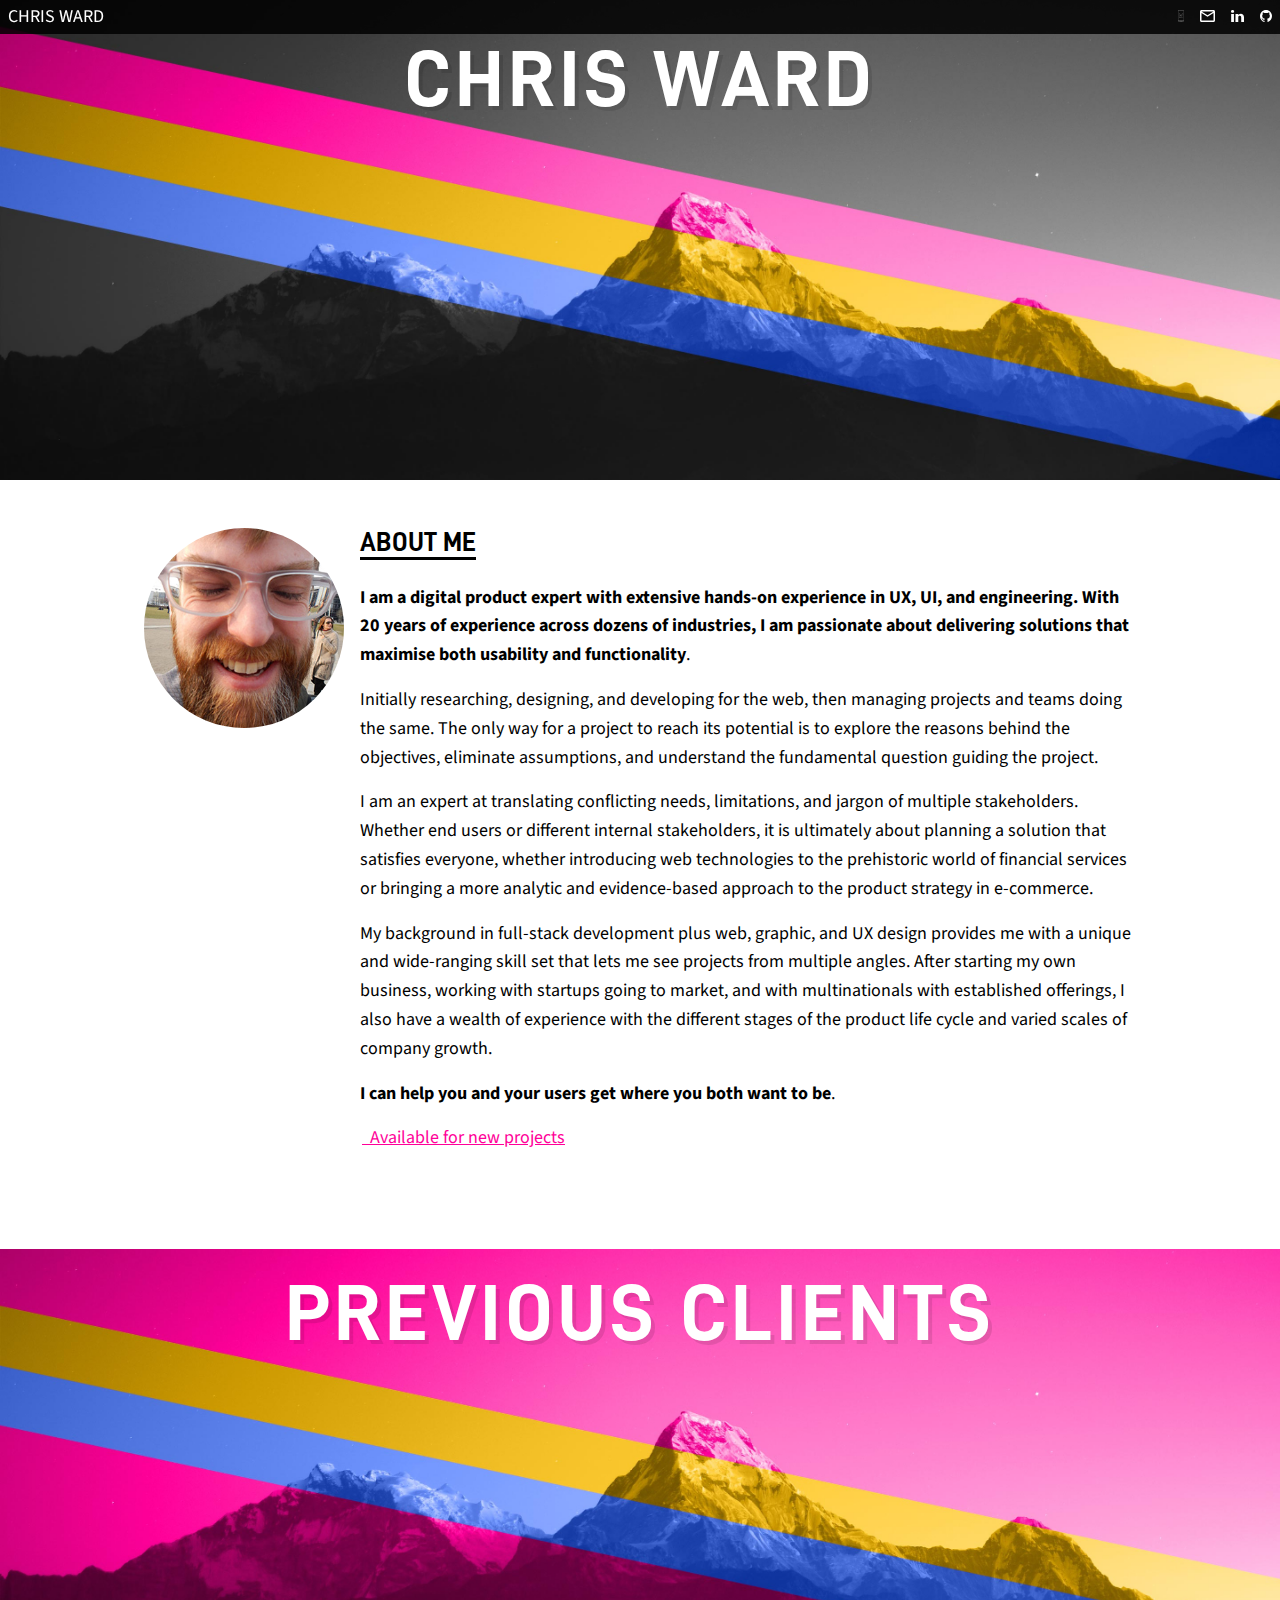
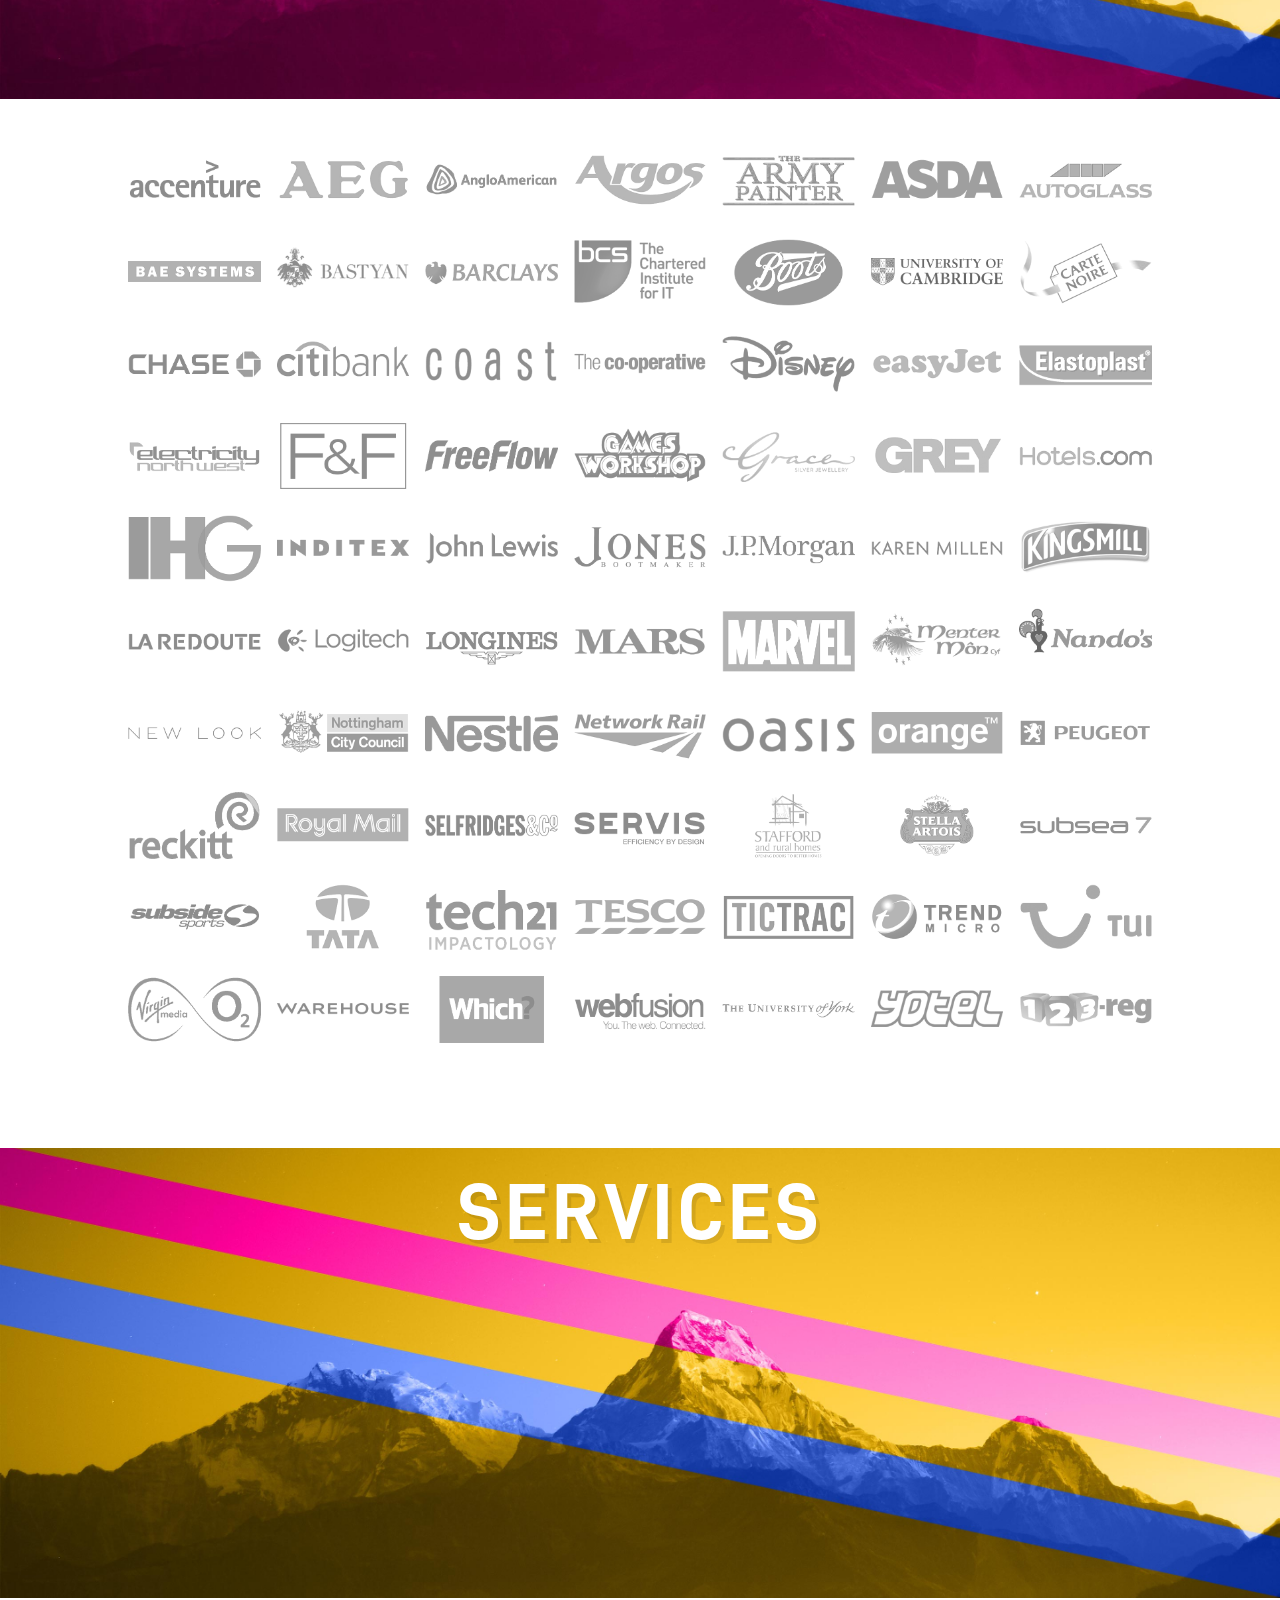
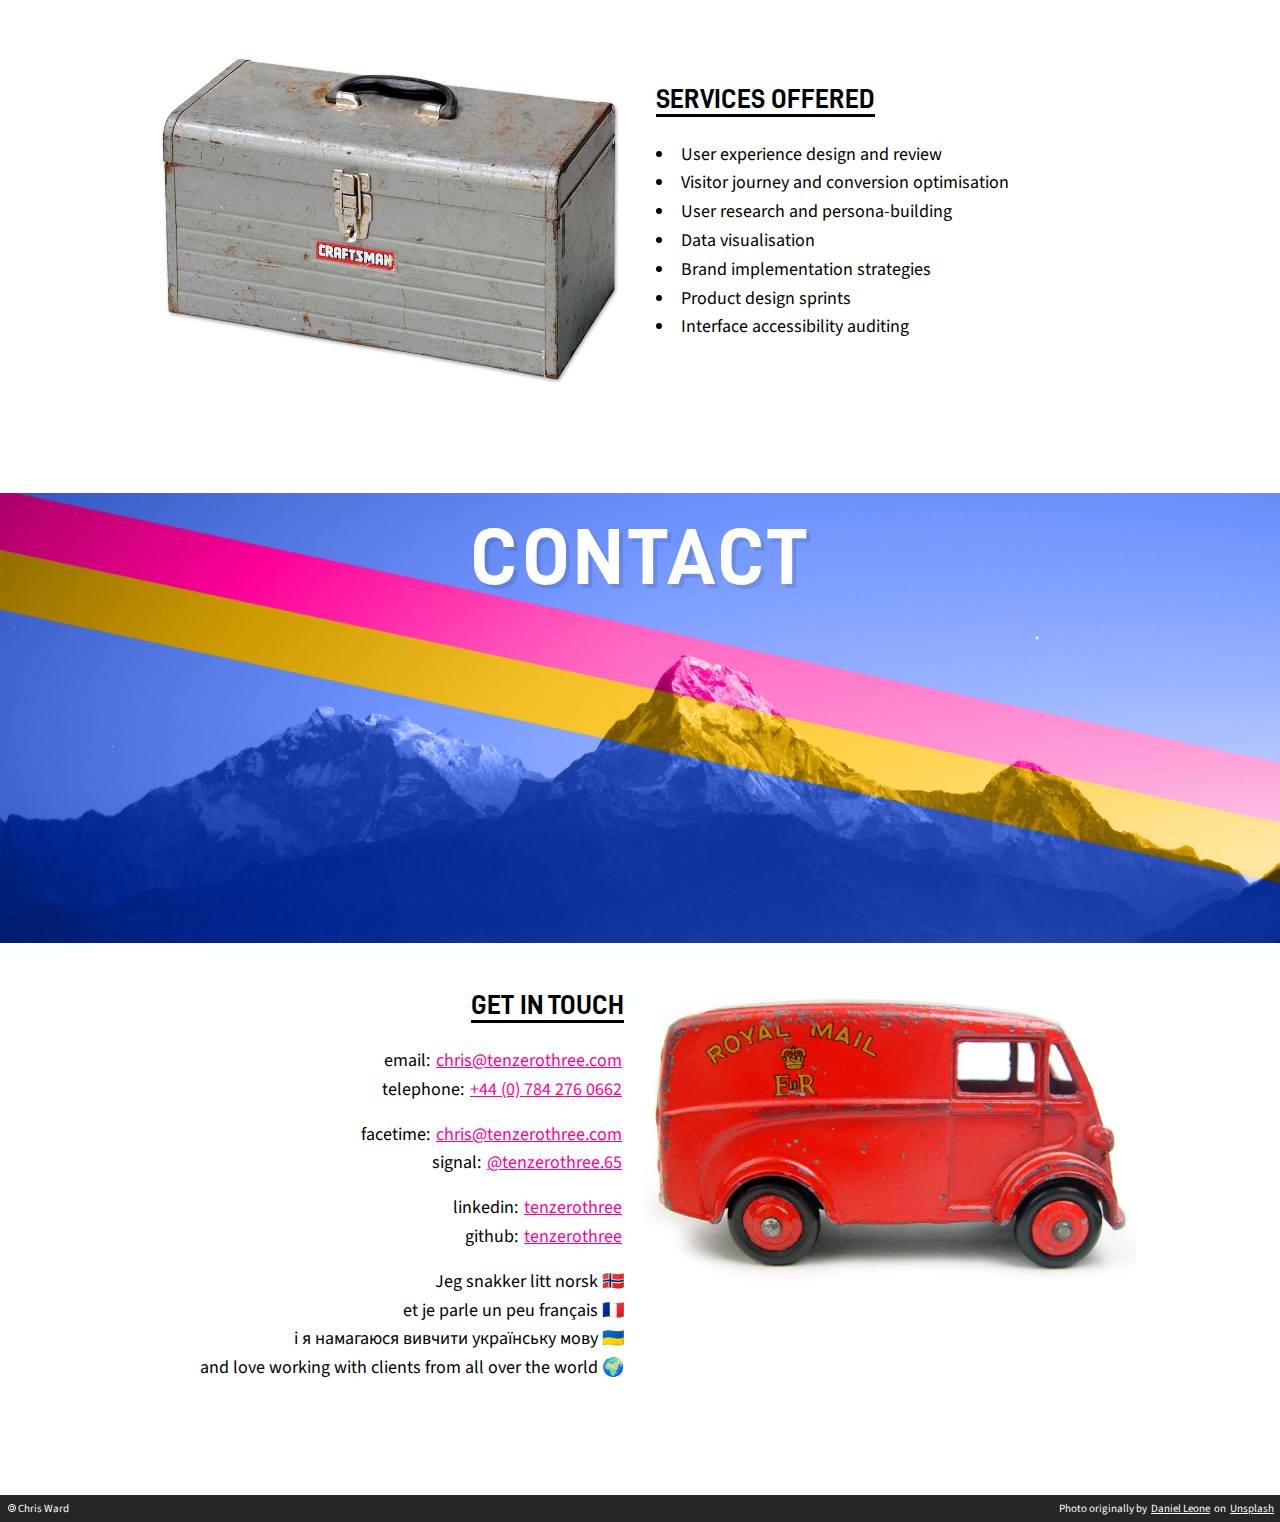
<file: index.html>
<!DOCTYPE html>
<html lang="en-gb">
	<head>
		<meta charset="utf-8" />
		<title>TEN ZERO THREE - Chris Ward - UX, UI, product and engineering solution consultation</title>
		<meta name="description" content="TEN ZERO THREE is the portfolio of front-end developer, UI/UX designer and graphic designer Chris Ward." />
		<meta name="keywords" content="web design, UI designer, UX designer, front-end development, front-end developer, graphic design, graphic designer, portfolio" />
		<link rel="shortcut icon" href="imgs/favicon.ico" />
		<link rel="author" href="humans.txt" />
		<meta name="viewport" content="initial-scale=1,maximum-scale=1,user-scalable=no" />
		<link rel="stylesheet" href="styles.css" />
	</head>
	<body id="top" role="document">
		<svg xmlns="http://www.w3.org/2000/svg" class="defs">
			<filter id="pink" color-interpolation-filters="sRGB" x="0" y="0">
				<feColorMatrix type="matrix"
					values="0     0 0 0 1
							1     0 0 0 0
							0.399 0 0 0 0.601
							0     0 0 1 0" />
			</filter>
			<filter id="yellow" color-interpolation-filters="sRGB" x="0" y="0">
				<feColorMatrix type="matrix"
					values="0     0 0 0 1
							0.266 0 0 0 0.734
							1     0 0 0 0
							0     0 0 1 0" />
			</filter>
			<filter id="blue" color-interpolation-filters="sRGB" x="0" y="0">
				<feColorMatrix type="matrix"
					values="0.797 0 0 0 0.203
							0.399  0 0 0 0.601
							0     0 0 0 1
							0     0 0 1 0" />
			</filter>
		</svg>
		<nav role="banner">
			<ul role="navigation">
				<li><a href="#top">Chris Ward</a></li>
				<li></li>
				<li><a href="tel:+447842760662"><img src="imgs/phone.svg" alt="Phone me" /></a></li>
				<li><a href="mailto:chris@tenzerothree.com"><img src="imgs/email.svg" alt="Email me" /></a></li>
				<li><a href="https://linkedin.com/in/tenzerothree"><img src="imgs/linkedin.svg" alt="Connect with me" /></a></li>
				<li><a href="https://github.com/tenzerothree"><img src="imgs/github.svg" alt="Fork me" /></a></li>
			</ul>
		</nav>
		<article id="tz3">
			<section id="top">
				<header>
					<h1>Chris Ward</h1>
				</header>
				<div class="offset">
					<a href="https://linkedin.com/in/tenzerothree" class="headshot"><img src="imgs/circle-me.jpg" alt="Portrait of the author" /></a>
					<main>
						<h2 class="sub">About me</h2>
						<p><strong>I am a digital product expert with extensive hands-on experience in <dfn title="User experience">UX</dfn>, <dfn title="User interface">UI</dfn>, and engineering. With 20 years of experience across dozens of industries, I am passionate about delivering solutions that maximise both usability and functionality</strong>.</p>
						<p>Initially researching, designing, and developing for the web, then managing projects and teams doing the same. The only way for a project to reach its potential is to explore the reasons behind the objectives, eliminate assumptions, and understand the fundamental question guiding the project.</p>
						<p>I am an expert at translating conflicting needs, limitations, and jargon of multiple stakeholders. Whether end users or different internal stakeholders, it is ultimately about planning a solution that satisfies everyone, whether introducing web technologies to the prehistoric world of financial services or bringing a more analytic and evidence-based approach to the product strategy in e-commerce.</p>
						<p>My background in full-stack development plus web, graphic, and UX design provides me with a unique and wide-ranging skill set that lets me see projects from multiple angles. After starting my own business, working with startups going to market, and with multinationals with established offerings, I also have a wealth of experience with the different stages of the product life cycle and varied scales of company growth.</p>
						 <p><strong>I can help you and your users get where you both want to be</strong>.</p>
						<a href="#contact" class="clients open"><span>&nbsp;</span> Available for new projects</a>
					</main>
				</div>
			</section>
			<section id="clients">
				<header>
					<h2>Previous clients</h2>
				</header>
				<div id="logos"></div>
			</section>
			<section id="services">
				<header>
					<h2>Services</h2>
				</header>
				<div>
					<img src="imgs/services.jpg" alt="Vintage toolbox" />
					<main>
						<h4 class="sub">Services offered</h4>
						<ul>
							<li>User experience design and review</li>
							<li>Visitor journey and conversion optimisation</li>
							<li>User research and persona-building</li>
							<li>Data visualisation</li>
							<li>Brand implementation strategies</li>
							<li>Product design sprints</li>
							<li>Interface accessibility auditing</li>
						</ul>
					</main>
				</div>
			</section>
			<section id="contact">
				<header>
					<h2>Contact</h2>
				</header>
				<div>
					<main>
						<h4 class="sub">Get in touch</h4>
						<ul>
							<li>email: <a href="mailto:chris@tenzerothree.com" class="antispam">moc.eerhtoreznet@sirhc</a></li>
							<li>telephone: <a href="tel:+447842760662">+44 (0) 784 276 0662</a></li>
						</ul>
						<ul>
							<li>facetime: <a href="facetime:chris@tenzerothree.com">chris@tenzerothree.com</a></li>
							<li>signal: <a href="https://signal.me/#eu/6QGv9w4T0SQFEdA10zJMrbPQXtRrSyfUYTtkq46q4HNtBokxooFBrbA5wb20UUjS">@tenzerothree.65</a></li>
						</ul>
						<ul>
							<li>linkedin: <a href="https://linkedin.com/in/tenzerothree">tenzerothree</a></li>
							<li>github: <a href="https://github.com/tenzerothree">tenzerothree</a></p></li>
						</ul>
						<p translate="no">Jeg snakker litt norsk 🇳🇴<br />et je parle un peu français 🇫🇷<br />і я намагаюся вивчити українську мову 🇺🇦<br /><!-- a dwi'n trio dysgu Cymraeg 🏴󠁧󠁢󠁷󠁬󠁳󠁿<br /> -->and love working with clients from all over the world 🌍</p>
					</main>
					<img src="imgs/contact.jpg" alt="Vintage Royal Mail van children's toy" />
				</div>
			</section>
		</article>
		<footer role="contentinfo">
			<ul>
				<li><a href="http://www.gnu.org/copyleft/gpl.html" target="_blank"><img src="imgs/copyleft.svg" alt="Copyleft logo" /> Chris Ward</a></li>
				<li>Photo originally by <a href="https://unsplash.com/@danielleone" target="_blank">Daniel Leone</a> on <a href="https://unsplash.com/" target="_blank">Unsplash</a></li>
			</ul>
		</footer>
		<div id="modal"></div>
		<script src="general.js"></script>
	</body>
</html>
</file>
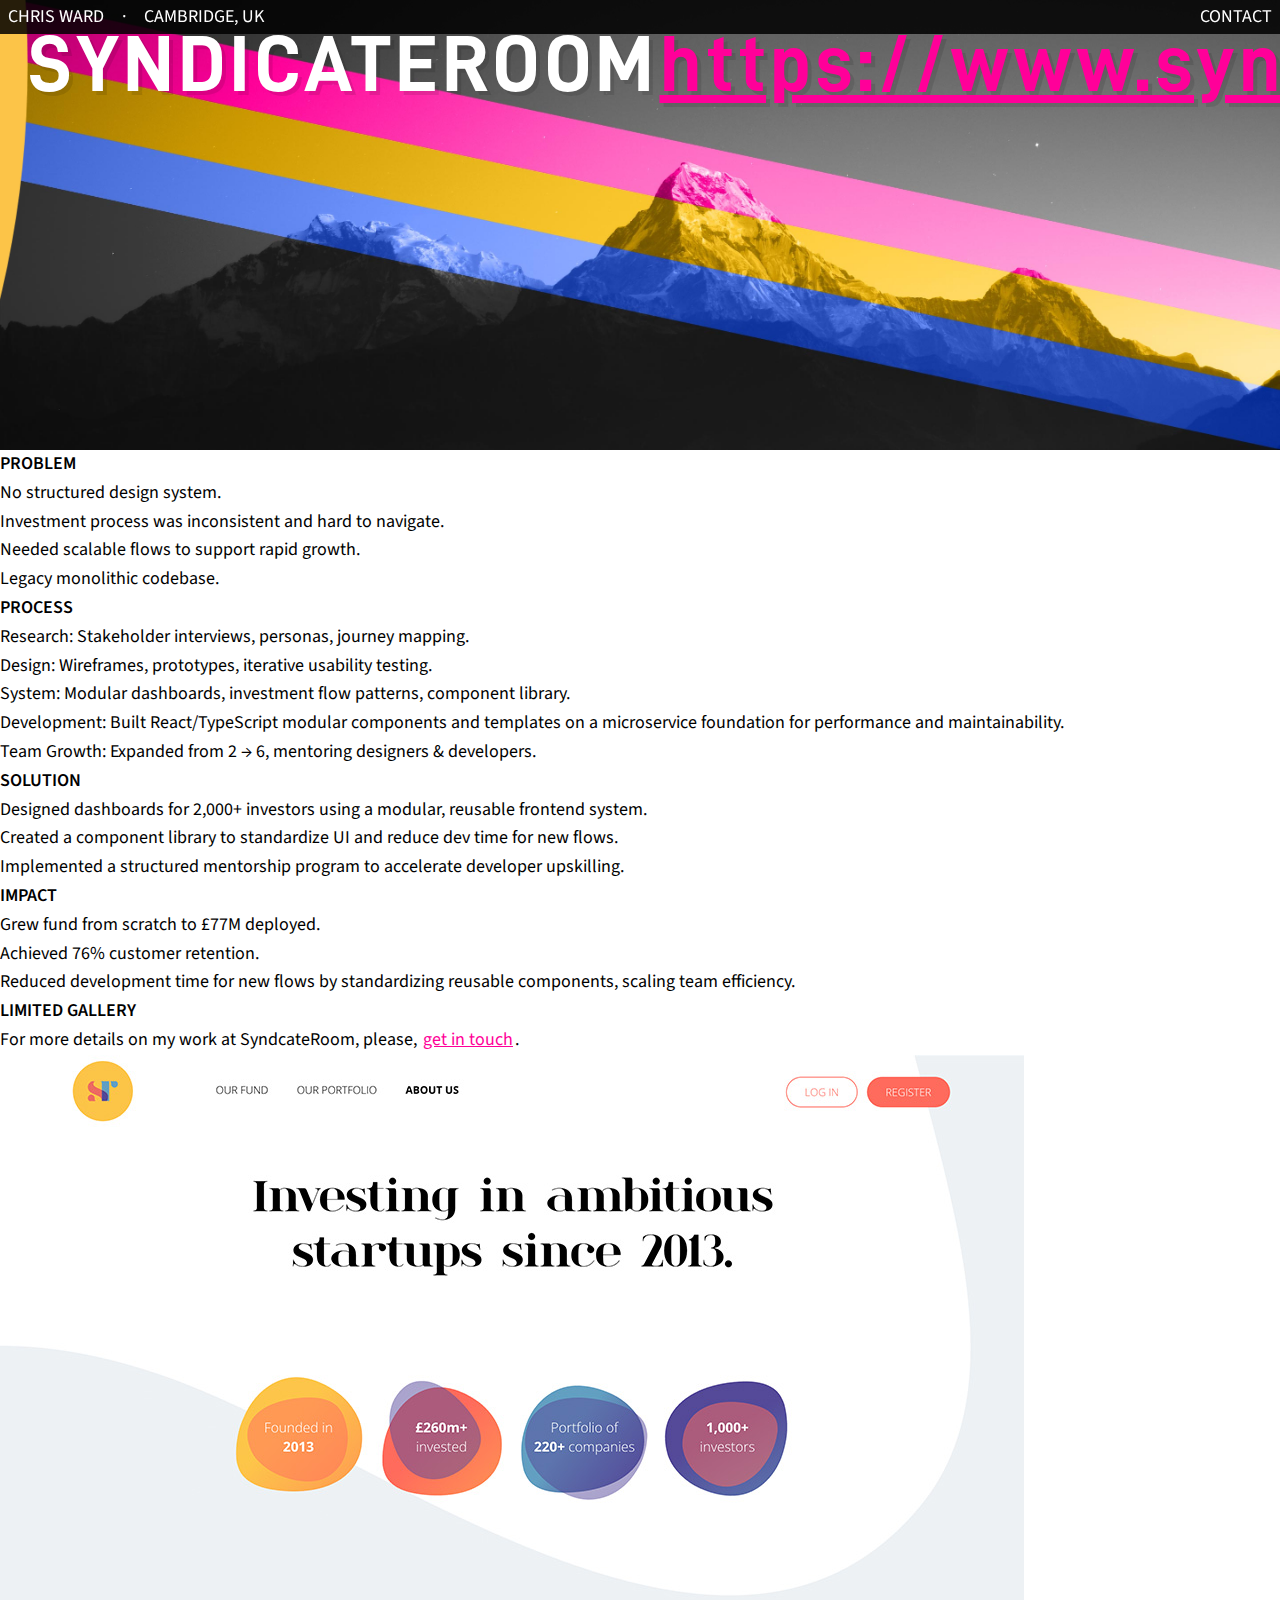
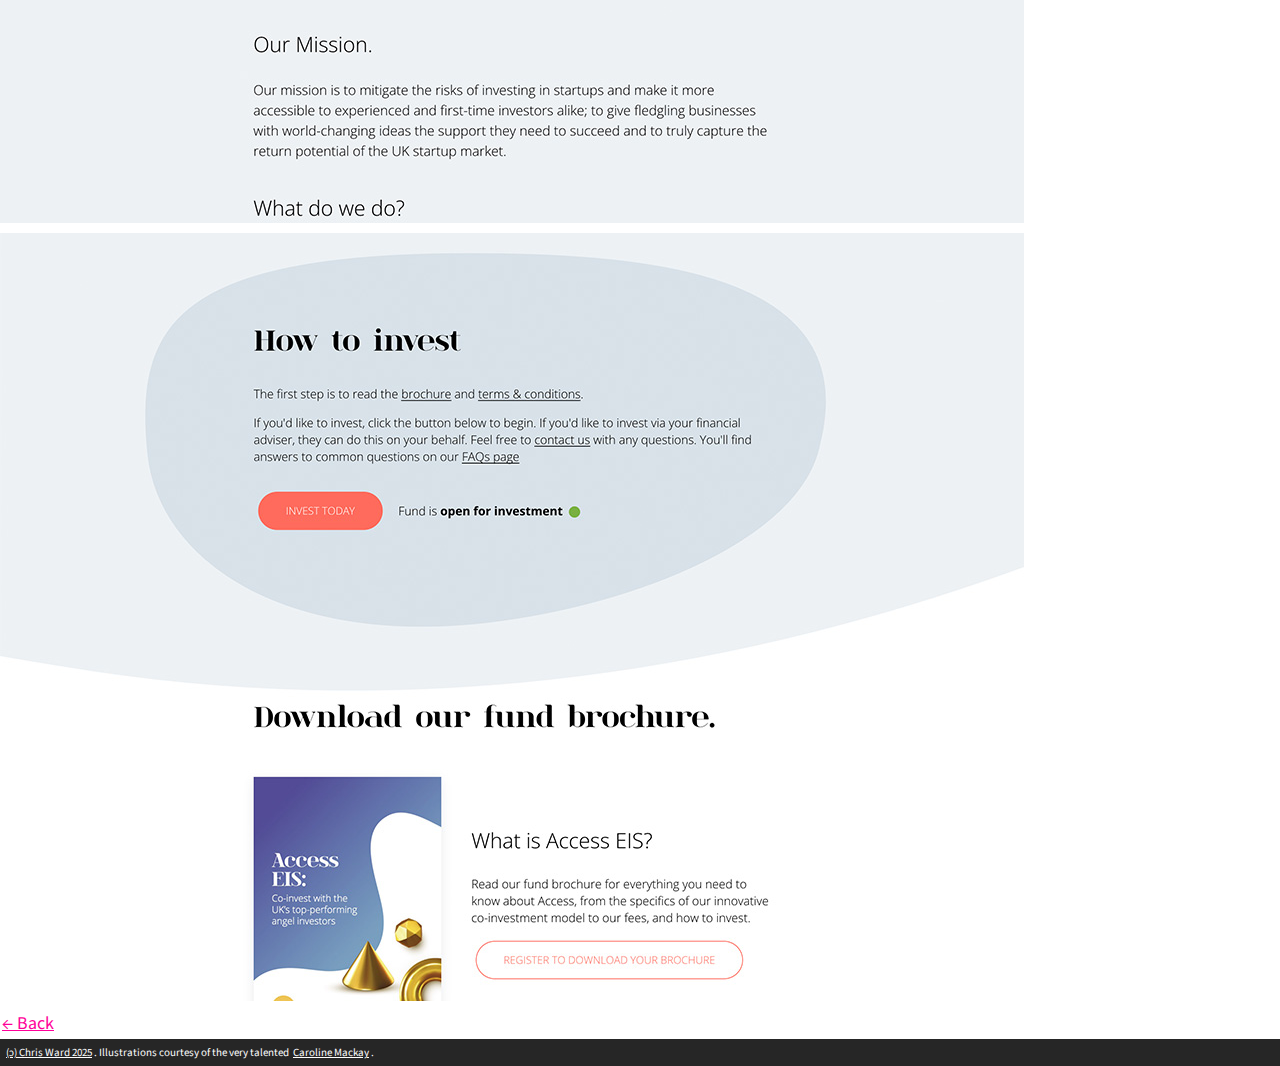
<file: syndicateroom/index.html>
<!DOCTYPE html>
<html lang="en-gb">
	<head>
		<meta charset="utf-8" />
		<title>Case study: SyndicateRoom – Chris Ward's portfolio – UX, UI and product design – TEN ZERO THREE</title>
		<meta name="description" content="TEN ZERO THREE is the portfolio of front-end developer, UI/UX designer and graphic designer Chris Ward." />
		<meta name="keywords" content="web design, UI designer, UX designer, front-end development, front-end developer, graphic design, graphic designer, portfolio" />
		<link rel="author" href="/humans.txt" />
		<meta name="viewport" content="initial-scale=1,maximum-scale=1,user-scalable=no" />
		<link rel="stylesheet" href="/styles.css" />
		<script src="https://darkvisitors.com/tracker.js?project_key=1ff160b9-71e7-4ae8-9e47-d79674d46a2b"></script>
	</head>
	<body id="top" role="document">
		<nav role="banner">
			<ul role="navigation">
				<li><a href="/">Chris Ward&emsp;·&emsp;Cambridge, UK</a></li>
				<li><a href="/#contact">Contact</a></li>
			</ul>
		</nav>
		<section id="syndicateroom" class="casestudy">
			<header>
				<img src="/imgs/syndicateroom.png" alt="SyndicateRoom logo" />
				<h1>SyndicateRoom</h1>
				<a href="https://www.syndicateroom.com/">https://www.syndicateroom.com/</a>
				<h2>Designing scalable investment journeys with UX + Frontend development</h2>
				<p>At SyndicateRoom, I led both design and development, delivering modular dashboards and investment flows for thousands of investors. By integrating user research, journey mapping, reusable UX/UI patterns, and production-ready frontend components, we created a system that supported rapid growth and improved retention, taking the fund from zero to £77M deployed.</p>
				<p><a href="/">&#8592; Back</a></p>
			<header>
		</section>
		<div>
			<section>
				<h3>Problem</h3>
				<ul>
					<li>No structured design system.</li>
					<li>Investment process was inconsistent and hard to navigate.</li>
					<li>Needed scalable flows to support rapid growth.</li>
					<li>Legacy monolithic codebase.</li>
				</ul>
			</section>
			<section>
				<h3>Process</h3>
				<ul>
					<li>Research: Stakeholder interviews, personas, journey mapping.</li>
					<li>Design: Wireframes, prototypes, iterative usability testing.</li>
					<li>System: Modular dashboards, investment flow patterns, component library.</li>
					<li>Development: Built React/TypeScript modular components and templates on a microservice foundation for performance and maintainability.</li>
					<li>Team Growth: Expanded from 2 → 6, mentoring designers &amp; developers.</li>
				</ul>
			</section>
			<section>
				<h3>Solution</h3>
				<ul>
					<li>Designed dashboards for 2,000+ investors using a modular, reusable frontend system.</li>
					<li>Created a component library to standardize UI and reduce dev time for new flows.</li>
					<li>Implemented a structured mentorship program to accelerate developer upskilling.</li>
				</ul>
			</section>
			<section>
				<h3>Impact</h3>
				<ul>
					<li>Grew fund from scratch to £77M deployed.</li>
					<li>Achieved 76% customer retention.</li>
					<li>Reduced development time for new flows by standardizing reusable components, scaling team efficiency.</li>
				</ul>
			</section>
		</div>
		<section id="gallery">
			<h3>Limited gallery</h3>
			<p>For more details on my work at SyndcateRoom, please, <a href="/#contact">get in touch</a>.</p>
			<img src="/imgs/sr1.jpg" />
			<img src="/imgs/sr2.jpg" />
			<p><a href="/">&#8592; Back</a></p>
		</section>
		<footer role="contentinfo">
			<ul>
				<li><a href="http://www.gnu.org/copyleft/gpl.html" target="_blank">(ɔ) Chris Ward 2025</a>. Illustrations courtesy of the very talented <a href="https://thenounproject.com/creator/carolinemackay/" target="_blank">Caroline Mackay</a>.</li>
			</ul>
		</footer>
	</body>
</html>
</file>
<file: styles.css>
@import url("https://fonts.googleapis.com/css?family=Source+Sans+Pro:400");
@import url("d-din/d-din.css");
* {
  -webkit-text-size-adjust: none;
  -webkit-font-smoothing: antialiased;
}
html, body, div, dl, dt, dd, ul, ol, li, h1, h2, h3, h4, h5, h6, pre, code, form, fieldset, legend, input, button, textarea, select, p, blockquote, th, td, article, aside, .modal, figcaption, figure, footer, header, hgroup, menu, nav, section {
  margin: 0;
  padding: 0;
  font-style: none;
}
fieldset, img, a img {
  border: 0;
  outline: none;
}
h1, h2, h3, h4, h5, h6 {
  font-size: 100%;
  font-weight: 600;
  text-transform: uppercase;
}
abbr, acronym {
  border: 0;
  font-variant: normal;
}
sup, sub {
  line-height: 0;
}
article, aside, .modal, figcaption, figure, footer, header, hgroup, menu, nav, section {
  display: block;
}
/*--- TENZEROTHREE.com v9.2.2 ---*/
html {
  scroll-behavior: smooth;
}
body {
  font: 18px/1.6em "Source Sans Pro", roboto, verdana, sans-serif;
  color: #000;
  background: #fff;
  text-align: left;
  overflow-x: hidden;
}
body.stop {
  overflow-y: hidden;
}
::selection {
  color: #fff;
  background: #f09;
}
a:link, a:visited {
  color: #f09;
  border-radius: 2px;
  padding: 0 2px;
  transition: all 0.4s;
}
a:hover, a:active, a:focus {
  background: #f09;
  color: #fff;
  outline: none;
}
a.headshot {
  background: none;
  padding: 0;
  height: 200px;
}
a.headshot:hover {
  filter: url(#pink);
}
li {
  list-style: none;
}
#services li {
  list-style: unset;
  list-style-position: inside;
}
dfn {
  font-style: normal;
}
strong {
  font-weight: 600;
}
p:last-of-type strong, p:first-of-type strong {
  font-weight: 700;
}
a.antispam {
  unicode-bidi: bidi-override;
  direction: rtl;
}
svg.defs {
  display: none;
}
nav, footer {
  background: rgba(0, 0, 0, 0.85);
  width: 100%;
  line-height: 1em;
}
nav ul, footer ul {
  display: flex;
}
nav li:first-child, footer li:first-child {
  flex-grow: 1;
}
nav li, footer li {
  display: block;
  padding: 8px 4px;
  color: #fff;
}
nav img, footer img {
  height: 12px;
}
nav a:link, nav a:visited, nav a:hover, nav a:active, nav a:focus, footer a:link, footer a:visited, footer a:hover, footer a:active, footer a:focus {
  color: #fff;
  padding: 0 4px;
  text-decoration: none;
}
nav {
  position: fixed;
  top: 0;
  z-index: 9;
  text-transform: uppercase;
}
footer {
  font-size: 11px;
}
footer img {
  height: 8px;
}
footer li:last-child a:link, footer li:last-child a:visited, footer li:last-child a:hover, footer li:last-child a:active, footer li:last-child a:focus {
  margin: 0 -2px;
  text-decoration: underline;
}
section header {
  display: flex;
  width: 100vw;
  height: 50vh;
  justify-content: center;
  align-items: center;
  background: url("imgs/black_hi.jpg") 100% 100% no-repeat;
  background-size: cover;
  margin: 0 auto;
}
section#top header {
  height: calc( 50vh + 30px );
}
section header > * {
  font: 600 80px/1em "D-Din", Helvetica, Arial, sans-serif;
  color: #fff;
  text-shadow: 4px 4px 0 rgba(0, 0, 0, 0.1);
  margin-top: -25%;
  letter-spacing: 0.05em;
  text-align: center;
}
section:nth-of-type(2) header {
  background-image: url("imgs/pink_hi.jpg");
}
section:nth-of-type(3) header {
  background-image: url("imgs/yellow_hi.jpg");
}
section:nth-of-type(4) header {
  background-image: url("imgs/blue_hi.jpg");
}
section div {
  margin: 48px auto 96px;
  max-width: 1024px;
  display: flex;
}
section div img {
  align-self: flex-start;
  flex: 0 0 auto;
  width: calc(50% - 16px);
  margin: 0 16px;
}
section div main {
  padding: 0 0 0 16px;
  width: calc(50% - 16px);
  align-self: center;
  text-align: right;
}
section div main .sub {
  font: 600 26px/1.1em "D-Din", Helvetica, Arial, sans-serif;
  border-bottom: 3px solid #000;
  display: inline-block;
  margin: 0 0 24px;
}
section div main p {
  margin: 0 0 16px;
}
section div main ul {
  margin: 0 0 16px;
}
section div main:last-child {
  text-align: left;
  padding: 0 16px 0 0;
}
section div.offset main {
  width: inherit;
}
section div.offset img {
  width: 200px;
  border-radius: 50%;
  overflow: hidden;
}
section #logos {
  padding: 0 8px;
  max-width: 1024px;
  margin: 48px auto 96px;
  display: grid;
  justify-content: space-between;
  grid-template-columns: repeat(auto-fill, minmax(12%, 1fr));
  grid-row-gap: 16px;
  grid-column-gap: 16px;
}
section #logos span {
  background-size: contain;
  background-repeat: no-repeat;
}
section #logos span img {
  width: 100%;
  margin: 0;
  filter: url(#pink);
  animation-name: twinkle;
  animation-duration: 15s;
  animation-iteration-count: infinite;
  opacity: 0;
/*  transition: opacity 0.3s;*/
}
section #logos span:nth-of-type(3n-1) img {
  filter: url(#yellow);
}
section #logos span:nth-of-type(3n) img {
  filter: url(#blue);
}
@keyframes twinkle {
  0%   {opacity: 0;}
  10%   {opacity: 1;}
  20%  {opacity: 0;}
}
@media all and (min-width: 1281px) {
  section header {
    background-position: 50% 60%;
  }
    section header > * {
    margin: 0;
    transform: translateY(-150%);
  }
}
@media all and (max-width: 800px) {
  section #logos {
    grid-template-columns: repeat(auto-fill, minmax(15%, 1fr));
  }
}
@media all and (max-width: 500px) {
  nav {
    font-size: 11px;
  }
    nav li:first-child {
    visibility: hidden;
  }
  section header {
    background-image: url("imgs/black_md.jpg");
    max-height: 100vw;
  }
    section header > * {
    font-size: 50px;
  }
  section:nth-of-type(2) header {
    background-image: url("imgs/pink_md.jpg");
  }
  section:nth-of-type(3) header {
    background-image: url("imgs/yellow_md.jpg");
  }
  section:nth-of-type(4) header {
    background-image: url("imgs/blue_md.jpg");
  }
  section #logos {
    grid-template-columns: repeat(auto-fill, minmax(22%, 1fr));
  }
  section div {
    display: block;
  }
  section div main, section div.offset main, section div main:last-child {
    width: inherit;
    max-width: 100%;
    padding: 0 16px;
  }
  section div img, section div.offset img {
    display: none;
  }
  section#top div.offset img {
    margin: 0 auto 48px;
    display: block;
  }
  section div#logos img {
    display: initial;
  }
  .main, .split, #logos {
    margin-bottom: 48px;
  }
  .modal {
    max-width: 310px;
  }
}
</file>
